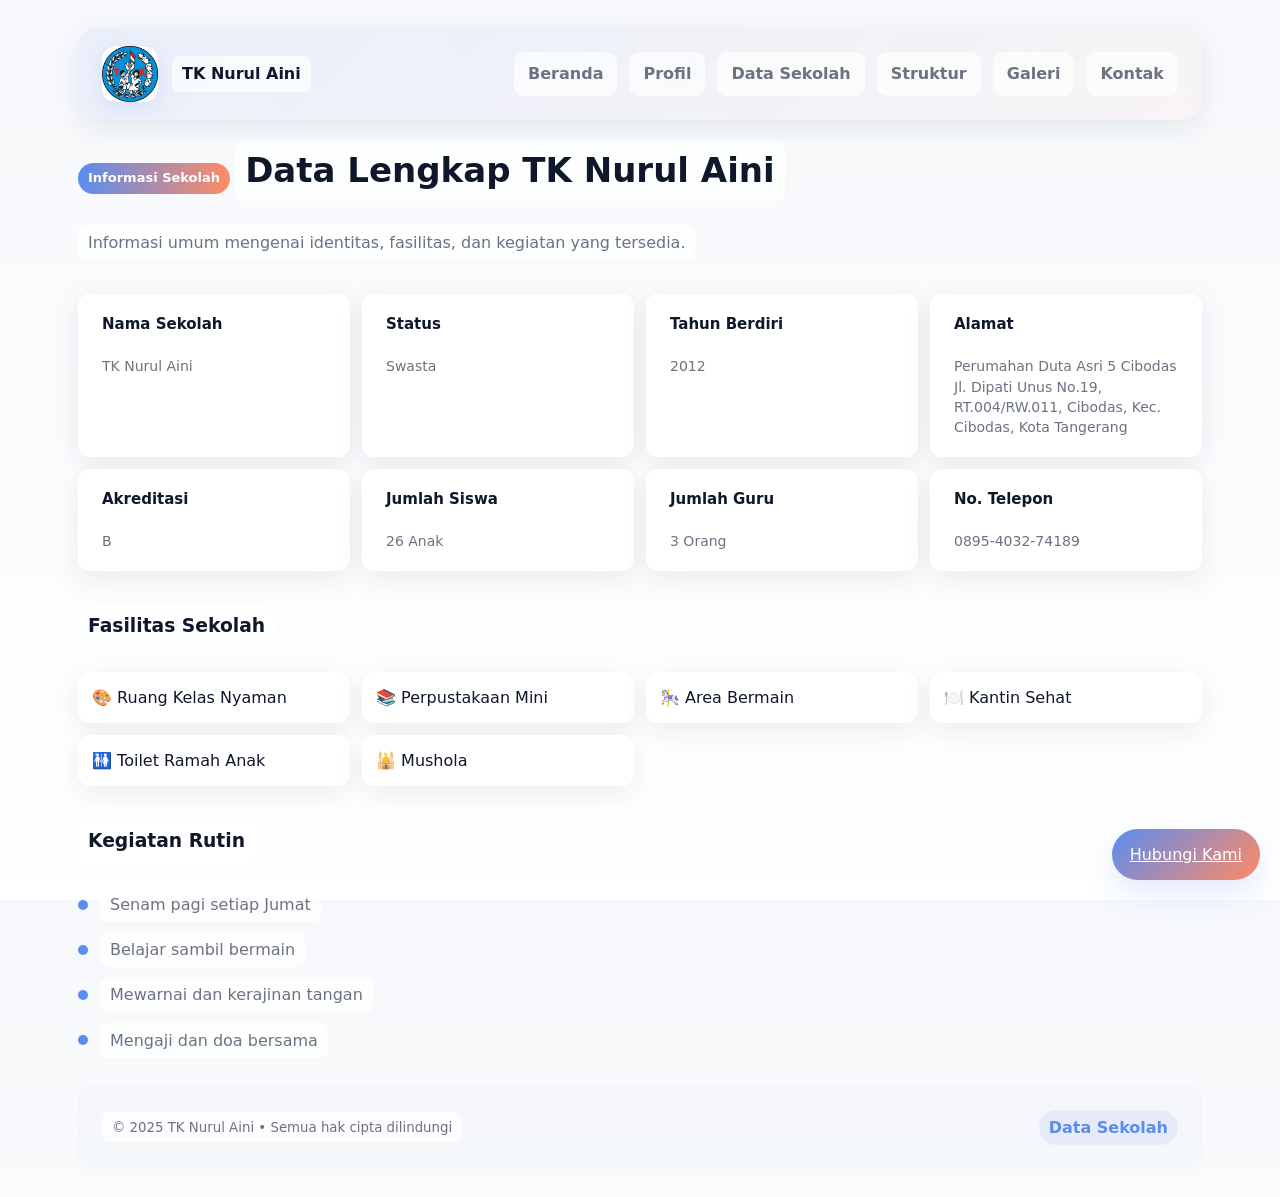
<file: data-sekolah.html>
<!DOCTYPE html>
<html lang="id">
<head>
  <meta charset="UTF-8" />
  <meta name="viewport" content="width=device-width, initial-scale=1.0" />
  <title>TK Nurul Aini - Data Sekolah</title>
  <link rel="stylesheet" href="style.css" />
</head>
<body>
  <div class="container">
    <!-- NAVBAR -->
    <div class="navbar fade-in-up">
      <div class="nav-left">
        <div class="logo use-image">
  <img src="logotk1.jpg" alt="Logo Sekolah">
  <span>TK</span>
</div>
        <strong>TK Nurul Aini</strong>
      </div>
      <div class="nav-links">
        <a href="index.html">Beranda</a>
        <a href="profil.html">Profil</a>
        <a href="data-sekolah.html">Data Sekolah</a>
        <a href="struktur.html">Struktur</a>
        <a href="galeri.html">Galeri</a>
        <a href="kontak.html">Kontak</a>
      </div>
    </div>

    <!-- HEADER -->
    <section class="fade-in-up">
      <span class="badge">Informasi Sekolah</span>
      <h1 class="school-title">Data Lengkap TK Nurul Aini</h1>
      <p class="school-sub">
        Informasi umum mengenai identitas, fasilitas, dan kegiatan yang tersedia.
      </p>
    </section>

    <!-- DATA UTAMA -->
    <section class="card-grid fade-in-up mt-16">
      <div class="card">
        <h4>Nama Sekolah</h4>
        <p class="text-muted">TK Nurul Aini</p>
      </div>
      <div class="card">
        <h4>Status</h4>
        <p class="text-muted">Swasta</p>
      </div>
      <div class="card">
        <h4>Tahun Berdiri</h4>
        <p class="text-muted">2012</p>
      </div>
      <div class="card">
        <h4>Alamat</h4>
        <p class="text-muted">Perumahan Duta Asri 5 Cibodas Jl. Dipati Unus No.19, RT.004/RW.011, Cibodas, Kec. Cibodas, Kota Tangerang </p>
      </div>
      <div class="card">
        <h4>Akreditasi</h4>
        <p class="text-muted">B</p>
      </div>
      <div class="card">
        <h4>Jumlah Siswa</h4>
        <p class="text-muted">26 Anak</p>
      </div>
      <div class="card">
        <h4>Jumlah Guru</h4>
        <p class="text-muted">3 Orang</p>
      </div>
      <div class="card">
        <h4>No. Telepon</h4>
        <p class="text-muted">0895-4032-74189</p>
      </div>
    </section>

    <!-- FASILITAS -->
    <section class="fade-in-up mt-16">
      <h3>Fasilitas Sekolah</h3>
      <div class="card-grid mt-8">
        <div class="card">🎨 Ruang Kelas Nyaman</div>
        <div class="card">📚 Perpustakaan Mini</div>
        <div class="card">🎠 Area Bermain</div>
        <div class="card">🍽️ Kantin Sehat</div>
        <div class="card">🚻 Toilet Ramah Anak</div>
        <div class="card">🕌 Mushola</div>
      </div>
    </section>

    <!-- KEGIATAN RUTIN -->
    <section class="fade-in-up mt-16">
      <h3>Kegiatan Rutin</h3>
      <div class="agenda-list mt-8">
        <div class="agenda-item">
          <div class="agenda-dot"></div>
          <span class="text-muted">Senam pagi setiap Jumat</span>
        </div>
        <div class="agenda-item">
          <div class="agenda-dot"></div>
          <span class="text-muted">Belajar sambil bermain</span>
        </div>
        <div class="agenda-item">
          <div class="agenda-dot"></div>
          <span class="text-muted">Mewarnai dan kerajinan tangan</span>
        </div>
        <div class="agenda-item">
          <div class="agenda-dot"></div>
          <span class="text-muted">Mengaji dan doa bersama</span>
        </div>
      </div>
    </section>

    <!-- FOOTER -->
    <footer class="footer fade-in-up">
      <small>© 2025 TK Nurul Aini • Semua hak cipta dilindungi</small>
      <span class="pill">Data Sekolah</span>
    </footer>
  </div>

  <!-- FLOATING BUTTON -->
  <a href="kontak.html" class="fab">Hubungi Kami</a>

</body>
</html>
</file>
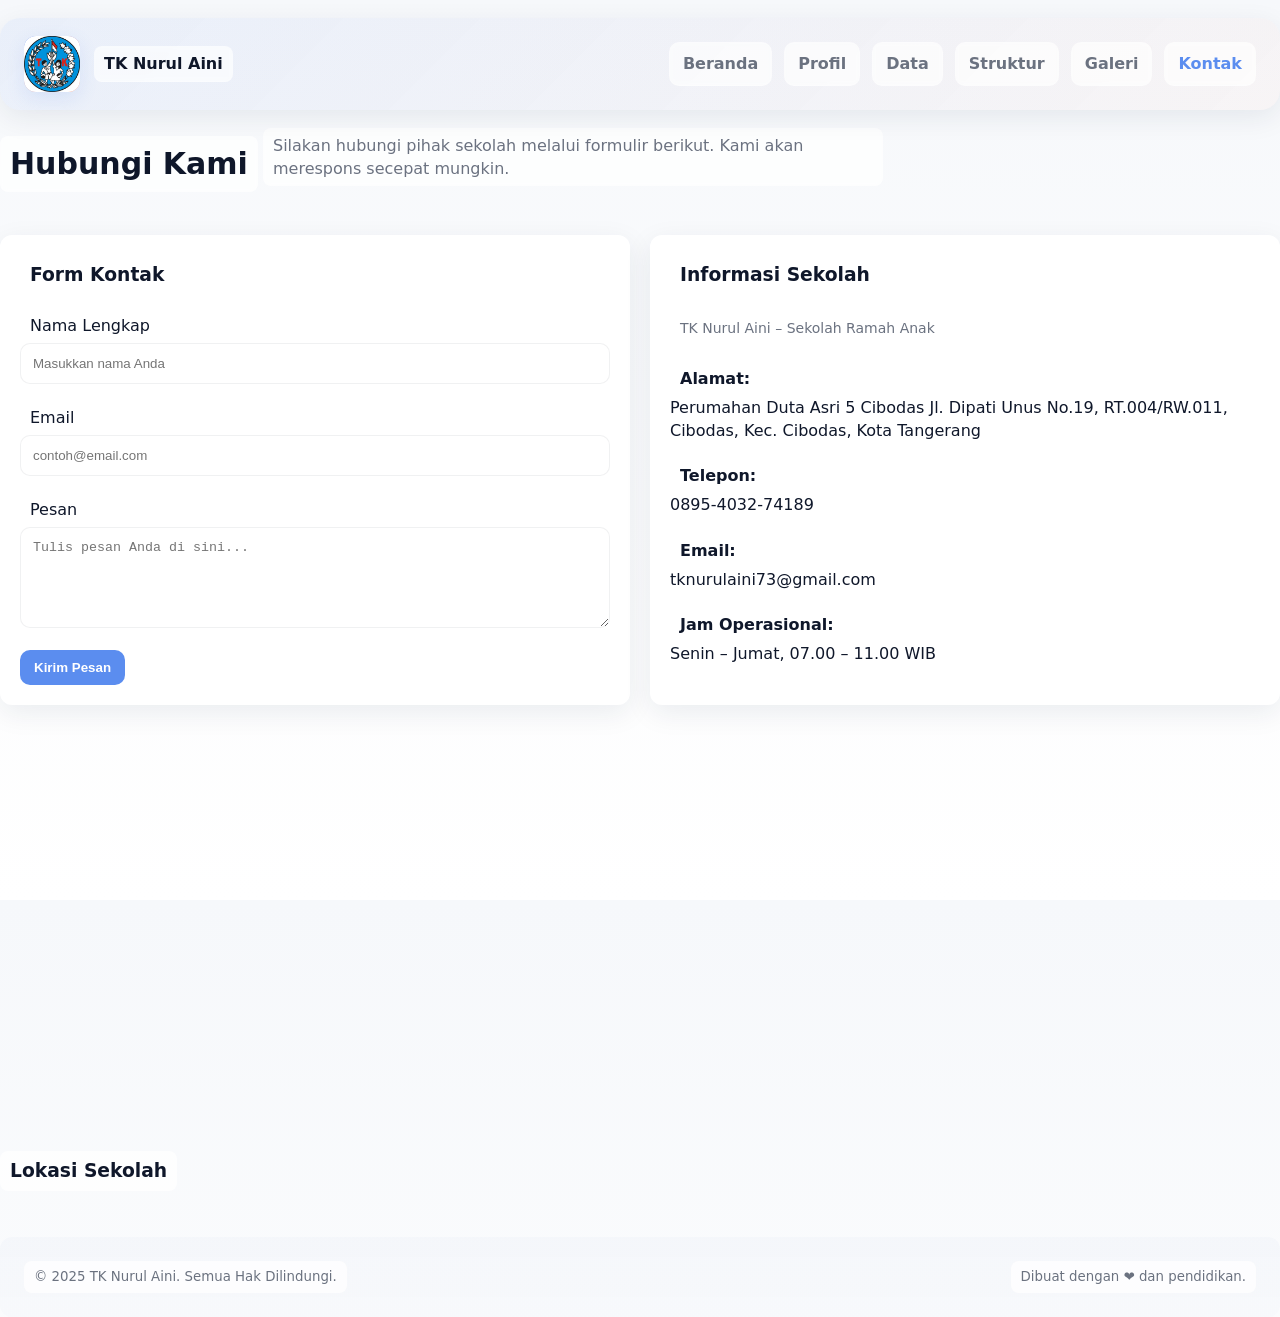
<file: kontak.html>
<!DOCTYPE html>
<html lang="id">
<head>
<meta charset="UTF-8">
<meta name="viewport" content="width=device-width, initial-scale=1.0">
<title>Kontak – TK Nurul Aini</title>
<link rel="stylesheet" href="style.css">
</head>

<body>

<!--<div class="bg-full"></div>

<div class="container">

  <!-- NAVBAR -->
  <nav class="navbar fade-in-up">
    <div class="nav-left">
      <div class="logo use-image">
  <img src="logotk1.jpg" alt="Logo Sekolah">
  <span>TK</span>
</div>
      <strong>TK Nurul Aini</strong>
    </div>

    <div class="nav-links">
      <a href="index.html">Beranda</a>
      <a href="profil.html">Profil</a>
      <a href="data-sekolah.html">Data</a>
      <a href="struktur.html">Struktur</a>
      <a href="galeri.html">Galeri</a>
      <a href="kontak.html" style="color:var(--accent);font-weight:800;">Kontak</a>
    </div>
  </nav>

  <!-- TITLE -->
  <h2 class="fade-in-up" style="margin-top:10px;font-size:30px;font-weight:800;">
    Hubungi Kami
  </h2>
  <p class="text-muted fade-in-up" style="max-width:620px;margin-bottom:20px">
    Silakan hubungi pihak sekolah melalui formulir berikut. Kami akan merespons secepat mungkin.
  </p>


  <!-- GRID 2 KOLOM -->
  <div style="display:grid;grid-template-columns:1fr 1fr;gap:20px;margin-top:18px;">

    <!-- FORM KONTAK -->
    <div class="card fade-in-up" style="padding:20px;">
      <h3 style="margin-top:0;margin-bottom:14px;">Form Kontak</h3>

      <label>Nama Lengkap</label>
      <input type="text" class="input" placeholder="Masukkan nama Anda">

      <label class="mt-16">Email</label>
      <input type="email" class="input" placeholder="contoh@email.com">

      <label class="mt-16">Pesan</label>
      <textarea rows="5" class="input" placeholder="Tulis pesan Anda di sini..."></textarea>

      <button class="button mt-16">Kirim Pesan</button>
    </div>


    <!-- INFO SEKOLAH -->
    <div class="card fade-in-up" style="padding:20px;">
      <h3 style="margin-top:0;">Informasi Sekolah</h3>

      <p class="text-muted">TK Nurul Aini – Sekolah Ramah Anak</p>

      <div class="mt-16">
        <strong>Alamat:</strong><br>
        Perumahan Duta Asri 5 Cibodas Jl. Dipati Unus No.19, RT.004/RW.011, Cibodas, Kec. Cibodas, Kota Tangerang
      </div>

      <div class="mt-16">
        <strong>Telepon:</strong><br>
        0895-4032-74189
      </div>

      <div class="mt-16">
        <strong>Email:</strong><br>
        tknurulaini73@gmail.com
      </div>

      <div class="mt-16">
        <strong>Jam Operasional:</strong><br>
        Senin – Jumat, 07.00 – 11.00 WIB
      </div>
    </div>

  </div>


  <!-- MAP -->
  <div class="fade-in-up" style="margin-top:22px;">
    <h3>Lokasi Sekolah</h3>
    <iframe src="https://www.google.com/maps/embed?pb=!1m18!1m12!1m3!1d3966.557013007968!2d106.60007187973326!3d-6.189981577805184!2m3!1f0!2f0!3f0!3m2!1i1024!2i768!4f13.1!3m3!1m2!1s0x2e69fee743a7fed7%3A0x3fbfb518f75f3089!2sPerumahan%20Duta%20Asri%205%20Cibodas!5e0!3m2!1sen!2sus!4v1765001280104!5m2!1sen!2sus" width="600" height="450" style="border:0;" allowfullscreen="" loading="lazy" referrerpolicy="no-referrer-when-downgrade"></iframe>
  </div>


  <!-- FOOTER -->
  <footer class="footer fade-in-up">
    <small>© 2025 TK Nurul Aini. Semua Hak Dilindungi.</small>
    <small>Dibuat dengan ❤️ dan pendidikan.</small>
  </footer>

</div>

</body>
</html>
</file>
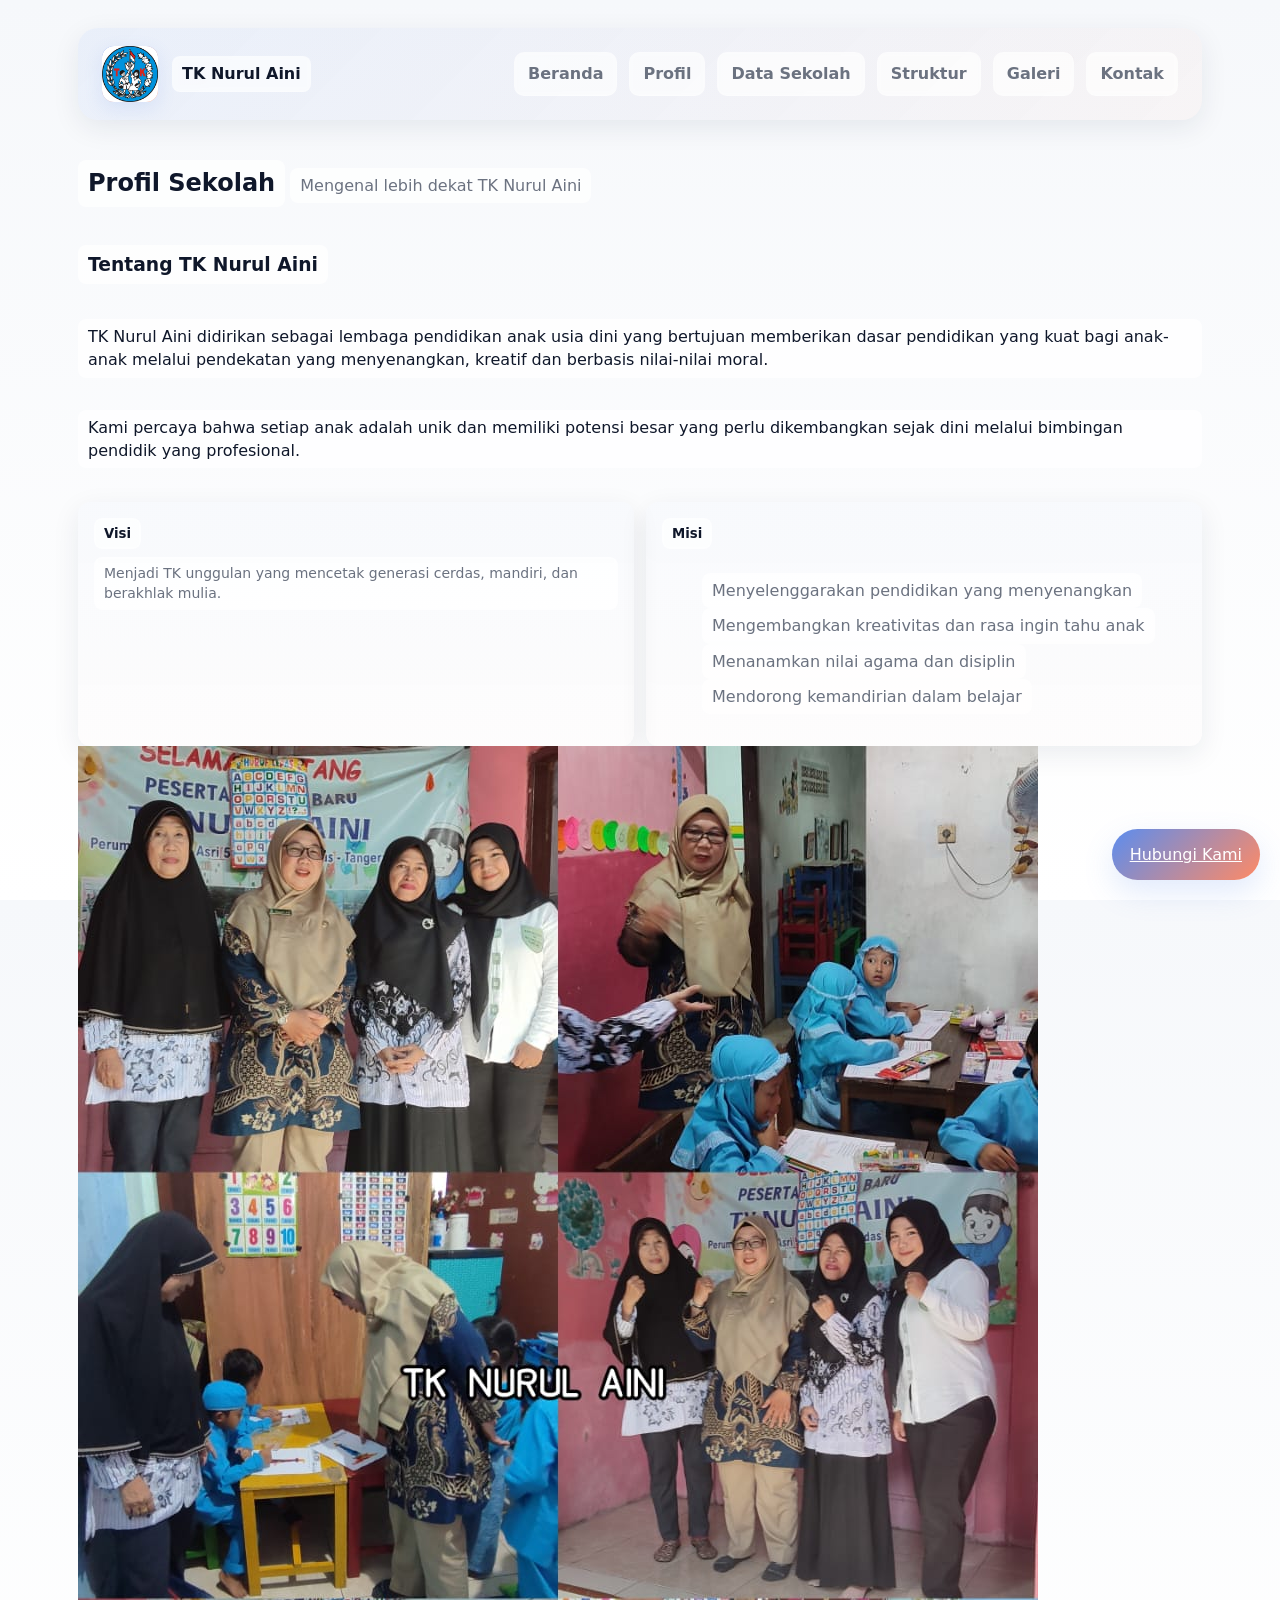
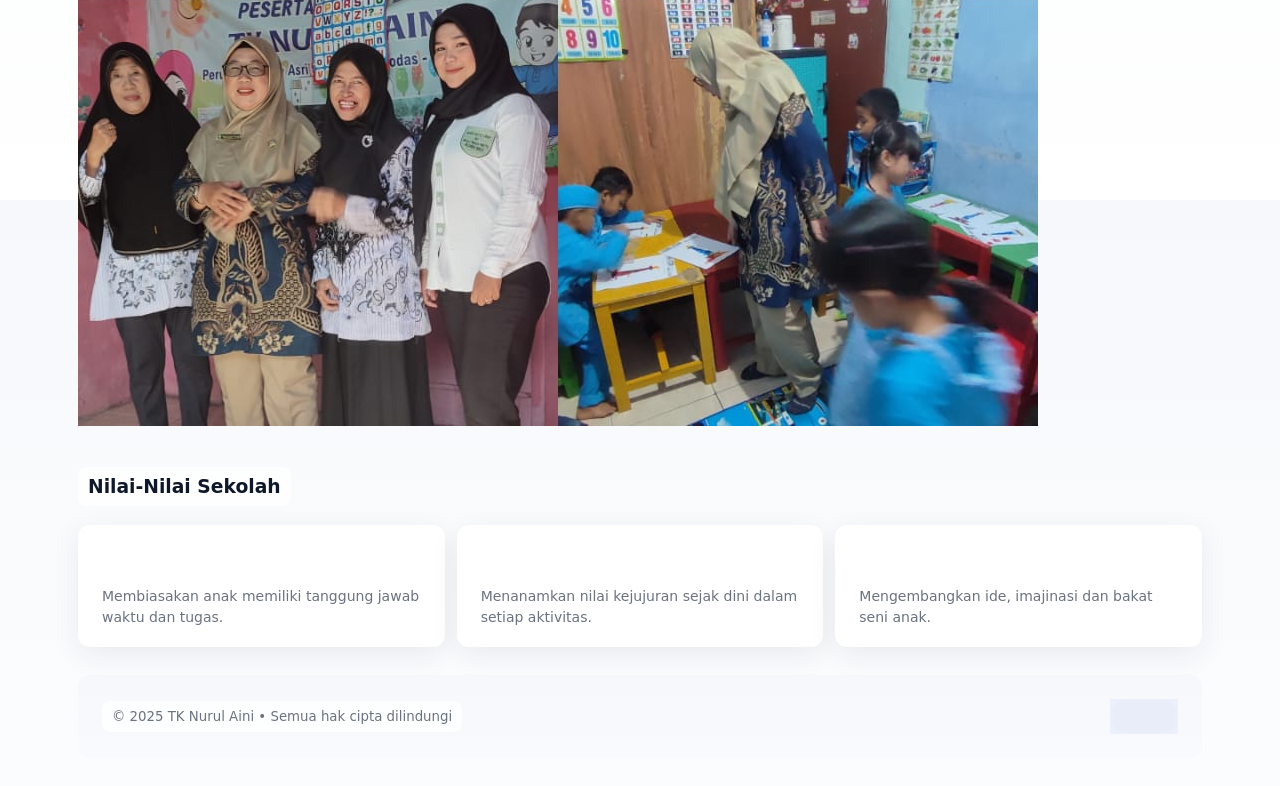
<file: profil.html>
<!DOCTYPE html>
<html lang="id">
<head>
  <meta charset="UTF-8" />
  <meta name="viewport" content="width=device-width, initial-scale=1.0" />
  <title>Profil - TK Nurul Aini</title>
  <link rel="stylesheet" href="style.css" />
</head>
<body>
  <div class="container">
    <!-- NAVBAR -->
    <div class="navbar fade-in-up">
      <div class="nav-left">
        <div class="logo use-image">
  <img src="logotk1.jpg" alt="Logo Sekolah">
  <span>TK</span>
</div>
        <strong>TK Nurul Aini</strong>
      </div>
      <div class="nav-links">
        <a href="index.html">Beranda</a>
        <a href="profil.html" class="active">Profil</a>
        <a href="data-sekolah.html">Data Sekolah</a>
        <a href="struktur.html">Struktur</a>
        <a href="galeri.html">Galeri</a>
        <a href="kontak.html">Kontak</a>
      </div>
    </div>

    <!-- HEADER -->
    <section class="page-header fade-in-up">
      <h1>Profil Sekolah</h1>
      <p class="text-muted">Mengenal lebih dekat TK Nurul Aini</p>
    </section>

    <!-- PROFIL CONTENT -->
    <section class="profile-section fade-in-up">
      <div class="profile-grid">

        <div>
          <h3>Tentang TK Nurul Aini</h3>
          <p>
            TK Nurul Aini didirikan sebagai lembaga pendidikan anak usia dini 
            yang bertujuan memberikan dasar pendidikan yang kuat bagi anak-anak 
            melalui pendekatan yang menyenangkan, kreatif dan berbasis nilai-nilai moral.
          </p>

          <p>
            Kami percaya bahwa setiap anak adalah unik dan memiliki potensi besar 
            yang perlu dikembangkan sejak dini melalui bimbingan pendidik yang profesional.
          </p>

          <div class="vm-grid">
            <div class="vm card">
              <h5>Visi</h5>
              <p>
                Menjadi TK unggulan yang mencetak generasi cerdas, mandiri, dan berakhlak mulia.
              </p>
            </div>

            <div class="vm card">
              <h5>Misi</h5>
              <ul class="text-muted">
                <li>Menyelenggarakan pendidikan yang menyenangkan</li>
                <li>Mengembangkan kreativitas dan rasa ingin tahu anak</li>
                <li>Menanamkan nilai agama dan disiplin</li>
                <li>Mendorong kemandirian dalam belajar</li>
              </ul>
            </div>
          </div>
        </div>

        <div class="profile-image">
          <img src="kbmguru.jpeg" alt="Gedung Sekolah" />
        </div>

      </div>
    </section>

    <!-- NILAI SEKOLAH -->
    <section class="fade-in-up mt-16">
      <h3>Nilai-Nilai Sekolah</h3>
      <div class="card-grid">
        <div class="card">
          <h4>Disiplin</h4>
          <p class="text-muted">Membiasakan anak memiliki tanggung jawab waktu dan tugas.</p>
        </div>

        <div class="card">
          <h4>Kejujuran</h4>
          <p class="text-muted">Menanamkan nilai kejujuran sejak dini dalam setiap aktivitas.</p>
        </div>

        <div class="card">
          <h4>Kreativitas</h4>
          <p class="text-muted">Mengembangkan ide, imajinasi dan bakat seni anak.</p>
        </div>
      </div>
    </section>

    <!-- FOOTER -->
    <footer class="footer fade-in-up">
      <small>© 2025 TK Nurul Aini • Semua hak cipta dilindungi</small>
      <span class="pill">Profil</span>
    </footer>
  </div>

  <!-- FLOATING BUTTON -->
  <a href="kontak.html" class="fab">Hubungi Kami</a>

</body>
</html>
</file>
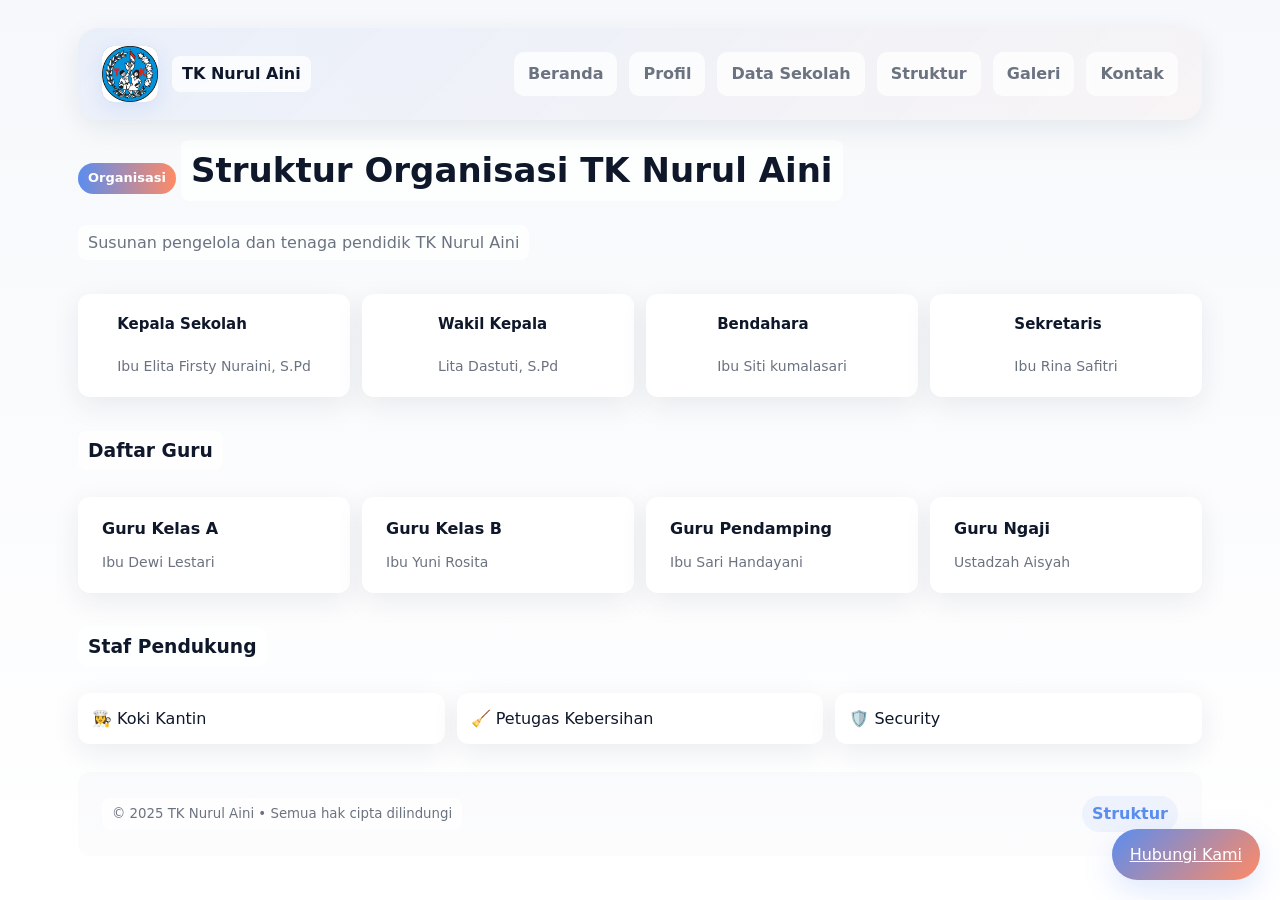
<file: struktur.html>
<!DOCTYPE html>
<html lang="id">
<head>
  <meta charset="UTF-8" />
  <meta name="viewport" content="width=device-width, initial-scale=1.0"/>
  <title>TK Nurul Aini - Struktur Organisasi</title>
  <link rel="stylesheet" href="style.css" />
</head>
<body>
  <div class="container">

    <!-- NAVBAR -->
    <div class="navbar fade-in-up">
      <div class="nav-left">
        <div class="logo use-image">
  <img src="logotk1.jpg" alt="Logo Sekolah">
  <span>TK</span>
</div>
        <strong>TK Nurul Aini</strong>
      </div>
      <div class="nav-links">
        <a href="index.html">Beranda</a>
        <a href="profil.html">Profil</a>
        <a href="data-sekolah.html">Data Sekolah</a>
        <a href="struktur.html">Struktur</a>
        <a href="galeri.html">Galeri</a>
        <a href="kontak.html">Kontak</a>
      </div>
    </div>

    <!-- JUDUL -->
    <section class="fade-in-up">
      <span class="badge">Organisasi</span>
      <h1 class="school-title">Struktur Organisasi TK Nurul Aini</h1>
      <p class="school-sub">
        Susunan pengelola dan tenaga pendidik TK Nurul Aini
      </p>
    </section>

    <!-- STRUKTUR ORGANISASI -->
    <section class="card-grid mt-16 fade-in-up">

      <div class="card center flex">
        <div>
          <h4>Kepala Sekolah</h4>
          <p class="text-muted">Ibu Elita Firsty Nuraini, S.Pd</p>
        </div>
      </div>

      <div class="card center flex">
        <div>
          <h4>Wakil Kepala</h4>
          <p class="text-muted">Lita Dastuti, S.Pd</p>
        </div>
      </div>

      <div class="card center flex">
        <div>
          <h4>Bendahara</h4>
          <p class="text-muted">Ibu Siti kumalasari</p>
        </div>
      </div>

      <div class="card center flex">
        <div>
          <h4>Sekretaris</h4>
          <p class="text-muted">Ibu Rina Safitri</p>
        </div>
      </div>

    </section>

    <!-- GURU -->
    <section class="fade-in-up mt-16">
      <h3>Daftar Guru</h3>
      <div class="card-grid mt-8">

        <div class="card">
          <strong>Guru Kelas A</strong>
          <p class="text-muted">Ibu Dewi Lestari</p>
        </div>

        <div class="card">
          <strong>Guru Kelas B</strong>
          <p class="text-muted">Ibu Yuni Rosita</p>
        </div>

        <div class="card">
          <strong>Guru Pendamping</strong>
          <p class="text-muted">Ibu Sari Handayani</p>
        </div>

        <div class="card">
          <strong>Guru Ngaji</strong>
          <p class="text-muted">Ustadzah Aisyah</p>
        </div>

      </div>
    </section>

    <!-- STAF PENDUKUNG -->
    <section class="fade-in-up mt-16">
      <h3>Staf Pendukung</h3>
      <div class="card-grid mt-8">
        <div class="card">👩‍🍳 Koki Kantin</div>
        <div class="card">🧹 Petugas Kebersihan</div>
        <div class="card">🛡️ Security</div>
      </div>
    </section>

    <!-- FOOTER -->
    <footer class="footer fade-in-up">
      <small>© 2025 TK Nurul Aini • Semua hak cipta dilindungi</small>
      <span class="pill">Struktur</span>
    </footer>

  </div>

  <!-- FLOATING BUTTON -->
  <a href="kontak.html" class="fab">Hubungi Kami</a>

</body>
</html>
</file>
<file: style.css>
/* style.css
   Tema: Sekolah TK Nurul Aini
   Desain modern, responsif, dengan animasi halus dan modal pop-up.
   Gunakan bersama file HTML yang akan dibuat (beranda.html, profil.html, m data-sekolah.html, struktur.html, galeri.html, kontak.html)
*/

/* BACKGROUND FULL */
.bg-full {
  position: fixed;
  top: 0;
  left: 0;
  width: 100%;
  height: 100%;
  background-image: url('tknurul-aini.jpeg');
  background-size: cover;
  background-position: center;
  background-repeat: no-repeat;
  z-index: -2;
}

/* overlay tipis agar teks lebih jelas */
.bg-full::after {
  content: "";
  position: absolute;
  inset: 0;
  background: rgba(0,0,0,0.35);
  z-index: -1;
}


@import url('https://fonts.googleapis.com/css2?family=Inter:wght@300;400;600;700;800&display=swap');

:root{
  --bg:#f6f8fb;
  --card:#ffffff;
  --accent:#5b8def; /* biru lembut */
  --accent-2:#ff8a65; /* oranye aksen */
  --muted:#6b7280;
  --success:#34c759;
  --glass: rgba(255,255,255,0.6);
  --shadow: 0 8px 28px rgba(18,38,63,0.08);
  --radius: 14px;
}

*{box-sizing:border-box}
html,body{height:100%;}
body{
  margin:0;
  font-family:Inter, system-ui, -apple-system, 'Segoe UI', Roboto, 'Helvetica Neue', Arial;
  background: linear-gradient(180deg, var(--bg) 0%, #ffffff 100%);
  color:#0f172a;
  -webkit-font-smoothing:antialiased;
  -moz-osx-font-smoothing:grayscale;
  line-height:1.45;
}

.container{max-width:1180px;margin:0 auto;padding:28px;}

/* NAVBAR */
.navbar{
  display:flex;align-items:center;justify-content:space-between;padding:18px 24px;border-radius:20px;background:linear-gradient(135deg, rgba(91,141,239,0.08), rgba(255,138,101,0.04));box-shadow:var(--shadow);
  position:sticky;top:18px;z-index:40;margin-bottom:20px
}
.nav-left{display:flex;align-items:center;gap:14px}
/* LOGO FLEXIBLE: bisa teks atau gambar */
.logo {
  width: 56px;
  height: 56px;
  border-radius: 12px;
  background: linear-gradient(135deg, var(--accent), var(--accent-2));
  display: flex;
  align-items: center;
  justify-content: center;
  color: white;
  font-weight: 800;
  font-size: 18px;
  box-shadow: 0 6px 18px rgba(91,141,239,0.16);
  position: relative;
  overflow: hidden; /* penting agar gambar mengikuti bentuk logo */
}

/* Untuk gambar logo */
.logo img {
  width: 100%;
  height: 100%;
  object-fit: cover;
  display: none; /* default: tidak tampil */
}

/* Saat pengguna ingin memakai gambar */
.logo.use-image img {
  display: block;
}

/* Jika gambar tampil, teks otomatis hilang */
.logo.use-image span {
  display: none;
}

.nav-links{
  display:flex;gap:12px
  
}
.nav-links a{padding:10px 14px;border-radius:10px;text-decoration:none;color:var(--muted);font-weight:600}
.nav-links a:hover{background:rgba(11,56,160,0.06);color:var(--accent)}

/* HERO / BERANDA ATAS */
.hero{display:grid;grid-template-columns:1fr 420px;gap:28px;align-items:start;padding:34px;border-radius:20px;background:linear-gradient(180deg, rgba(91,141,239,0.03), rgba(255,138,101,0.02));box-shadow:var(--shadow)}
.hero .hero-left{padding:8px}
.school-title{font-size:34px;font-weight:800;margin:0 0 8px}
.school-sub{color:var(--muted);margin-bottom:18px}
.hero-desc{background:var(--card);padding:18px;border-radius:12px;box-shadow:0 6px 20px rgba(11,56,160,0.04)}
.badge{display:inline-flex;align-items:center;gap:8px;padding:6px 10px;border-radius:999px;background:linear-gradient(90deg,var(--accent),var(--accent-2));color:white;font-weight:700;font-size:13px}

/* Foto kecil di hero */
.hero-photos{display:flex;gap:10px;margin-top:16px}
.hero-photos img{width:100px;height:70px;object-fit:cover;border-radius:10px;box-shadow:0 6px 14px rgba(2,6,23,0.06);transform:translateY(0);transition:transform .28s ease}
.hero-photos img:hover{transform:translateY(-6px)}

/* Right card untuk quick info (agenda, pengumuman singkat) */
.quick-cards{display:flex;flex-direction:column;gap:12px}
.card{background:var(--card);padding:14px;border-radius:12px;box-shadow:var(--shadow)}
.card h4{margin:0 0 8px;font-size:15px}
.card p{margin:0;color:var(--muted);font-size:14px}

/* VISI & MISI */
.vm-grid{display:grid;grid-template-columns:repeat(2,1fr);gap:12px;margin-top:18px}
.vm{padding:16px;border-radius:12px;background:linear-gradient(180deg, rgba(91,141,239,0.02), rgba(255,138,101,0.01))}
.vm h5{margin:0 0 8px}

/* AGENDA */
.agenda-list{display:flex;flex-direction:column;gap:10px}
.agenda-item{display:flex;gap:12px;align-items:center}
.agenda-dot{width:10px;height:10px;background:var(--accent);border-radius:50%}

/* PENGUMUMAN */
.announcement{padding:12px;border-left:4px solid var(--accent);background:linear-gradient(90deg, rgba(91,141,239,0.02), transparent);border-radius:8px}

/* GALERI */
.gallery{display:grid;grid-template-columns:repeat(3,1fr);gap:12px;margin-top:18px}
.gallery img{width:100%;height:160px;object-fit:cover;border-radius:10px;cursor:pointer;transition:transform .22s ease, box-shadow .22s}
.gallery img:hover{transform:scale(1.03);box-shadow:0 18px 40px rgba(2,6,23,0.08)}

/* POP-UP / MODAL */
.modal-backdrop{position:fixed;inset:0;background:rgba(4,8,22,0.46);display:flex;align-items:center;justify-content:center;z-index:60;opacity:0;pointer-events:none;transition:opacity .28s}
.modal-backdrop.show{opacity:1;pointer-events:auto}
.modal{width:min(920px,92%);background:linear-gradient(180deg, rgba(255,255,255,0.98), var(--glass));backdrop-filter:blur(6px);padding:18px;border-radius:14px;box-shadow:0 30px 80px rgba(2,6,23,0.3)}
.modal .modal-header{display:flex;align-items:center;justify-content:space-between}
.modal .modal-body{margin-top:12px}
.close-btn{background:transparent;border:0;font-size:18px;cursor:pointer}

/* CTA Floating button */
.fab{position:fixed;right:20px;bottom:20px;background:linear-gradient(135deg,var(--accent),var(--accent-2));color:white;padding:14px 18px;border-radius:999px;box-shadow:0 12px 30px rgba(91,141,239,0.18);display:flex;gap:10px;align-items:center;z-index:55}

/* Footer */
.footer{margin-top:28px;padding:24px;border-radius:12px;background:linear-gradient(180deg, rgba(11,56,160,0.02), rgba(11,56,160,0.01));display:flex;justify-content:space-between;align-items:center}
.footer small{color:var(--muted)}

/* Animations */
@keyframes floatUp{0%{transform:translateY(6px)}50%{transform:translateY(0)}100%{transform:translateY(6px)}}
.logo{animation:floatUp 4s ease-in-out infinite}

@keyframes fadeInUp{from{opacity:0;transform:translateY(10px)}to{opacity:1;transform:translateY(0)}}
.fade-in-up{animation:fadeInUp .6s ease both}

/* RESPONSIVE */
@media (max-width:980px){
  .hero{grid-template-columns:1fr;}
  .gallery{grid-template-columns:repeat(2,1fr)}
  /* .nav-links{display:none}  <-- HAPUS atau komentari */

}
@media (max-width:600px){
  .container{padding:16px}
  .gallery img{height:120px}
  .logo{width:48px;height:48px;font-size:16px}
}

/* Utility classes */
.text-muted{color:var(--muted)}
.mt-8{margin-top:8px}
.mt-16{margin-top:16px}
.flex{display:flex}
.center{align-items:center;justify-content:center}
.card-grid{display:grid;grid-template-columns:repeat(auto-fit,minmax(220px,1fr));gap:12px}

/* FORM / CONTACT */
.input,textarea{width:100%;padding:12px;border-radius:10px;border:1px solid rgba(15,23,42,0.06);background:white}
.button{display:inline-flex;align-items:center;gap:10px;padding:10px 14px;border-radius:10px;border:0;cursor:pointer;background:var(--accent);color:white;font-weight:700}
.button.secondary{background:transparent;border:1px solid rgba(15,23,42,0.06);color:var(--muted)}

/* subtle focus */
.input:focus,textarea:focus,.button:focus{outline:none;box-shadow:0 6px 24px rgba(91,141,239,0.12)}

/* small helpers for announcements */
.pill{display:inline-block;padding:6px 10px;border-radius:999px;background:rgba(91,141,239,0.08);font-weight:700;color:var(--accent)}

/* Accessibility improvements */
.sr-only{position:absolute;width:1px;height:1px;padding:0;margin:-1px;overflow:hidden;clip:rect(0,0,0,0);white-space:nowrap;border:0}

/* BACKGROUND PUTIH KACA (LEMBUT & MODERN) */
h1, h2, h3, h4, h5, h6,
p, span, a, li, small, strong, label {
  background: rgba(255,255,255,0.75);
  backdrop-filter: blur(3px);
  padding: 6px 10px;
  border-radius: 8px;
  display: inline-block;
}


/* Untuk input & textarea tetap rapi */
input, textarea {
  background: #ffffff;
}

/* Biar teks di card / section tetap bagus */
.card h1, .card h2, .card h3, 
.card p, .card span, .card a,
.hero-desc p, .announcement,
.vm, .footer small {
  display: block;
}

.custom-alert {
  position: fixed;
  top: 20px;
  right: 20px;
  background: white;
  padding: 14px 18px;
  border-radius: 10px;
  font-weight: 600;
  opacity: 0;
  transform: translateY(-10px);
  transition: 0.3s ease;
  box-shadow: 0 10px 30px rgba(0,0,0,0.15);
  z-index: 9999;
}

.custom-alert.show {
  opacity: 1;
  transform: translateY(0);
}

.custom-alert.success {
  border-left: 5px solid #34c759;
}

.custom-alert.error {
  border-left: 5px solid #ff3b30;
      }
   

/* END OF FILE */
</file>
